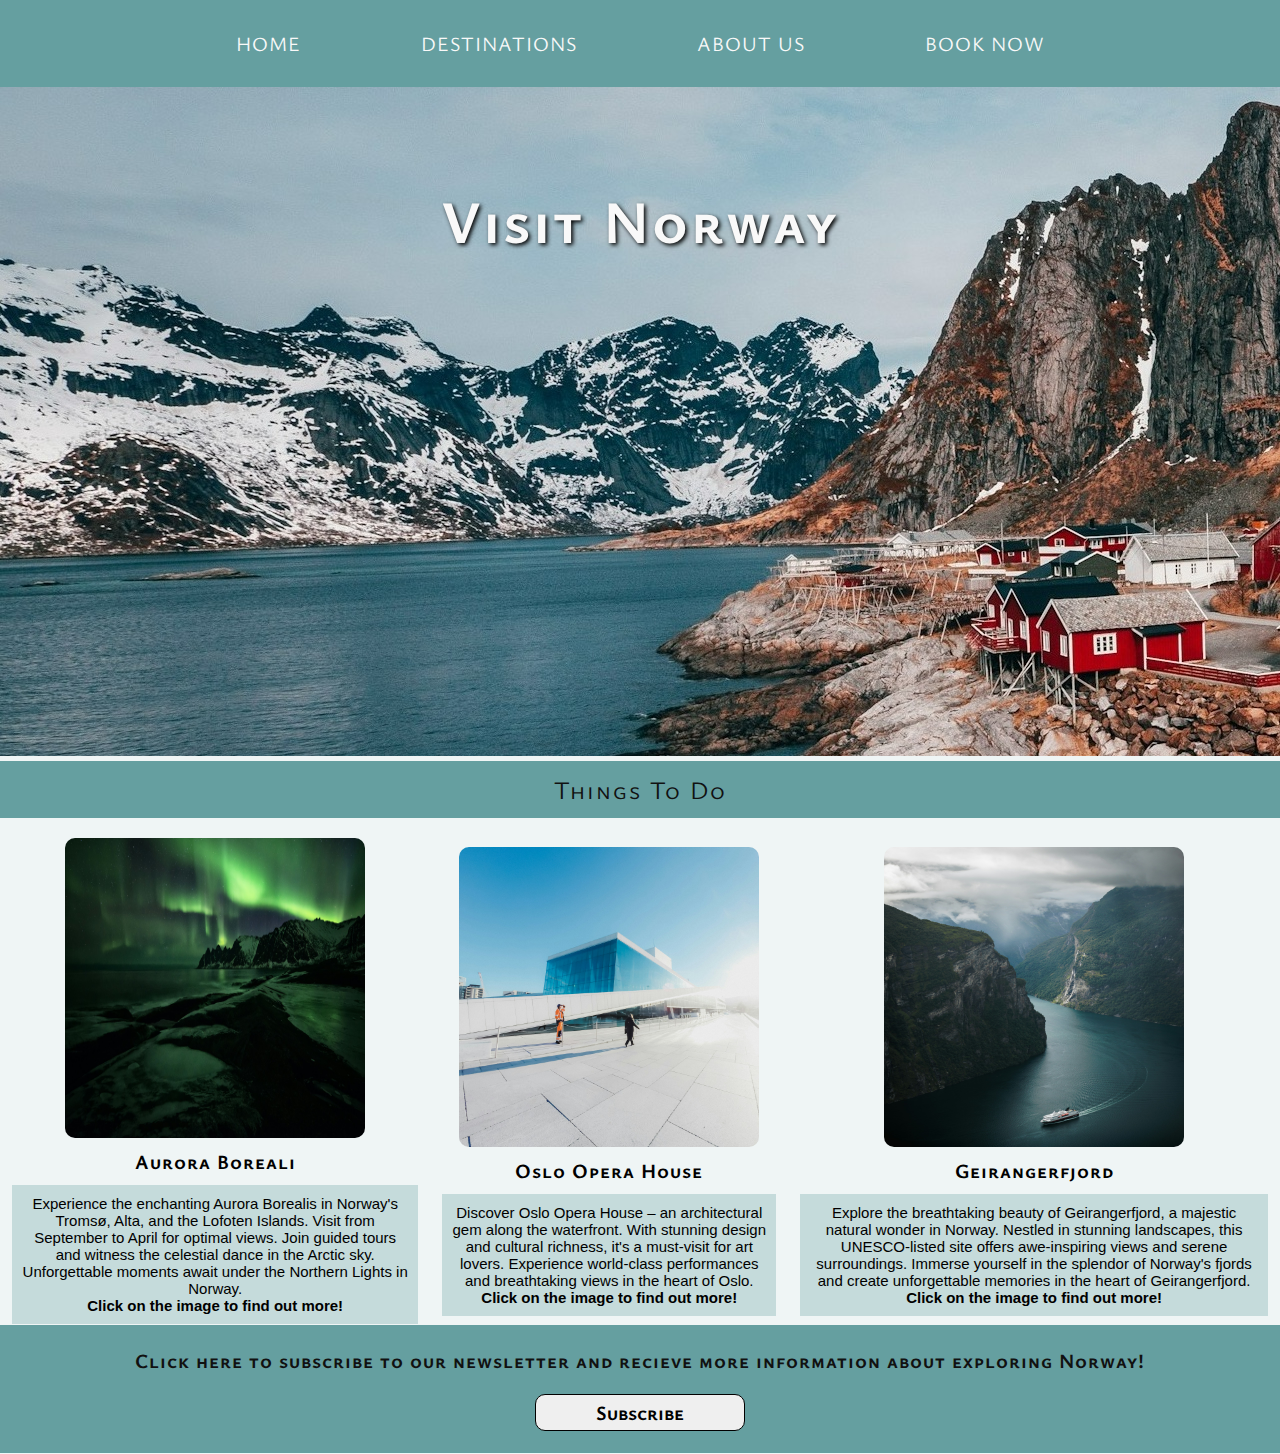
<file: norway.html>
<!DOCTYPE html>
<html lang="en">
  <head>
    <meta charset="UTF-8" />
    <meta name="viewport" content="width=device-width, initial-scale=1.0" />
    <title>Visit Norway</title>
    <link rel="stylesheet" href="webpage.css" />
    <link
      href="https://fonts.googleapis.com/css2?family=Ysabeau+SC:wght@500&display=swap"
      rel="stylesheet"
    />
  </head>
  <body>
    <div class="nav-bar">
      <ul>
        <li><a href="index.html">HOME</a></li>
        <li>
          <a href="#">DESTINATIONS</a>
          <div class="dropdown">
            <a href="japan.html">Japan</a>
            <a href="vietnam.html">Vietnam</a>
            <a href="norway.html">Norway</a>
          </div>
        </li>
        <li><a href="#">ABOUT US</a></li>
        <li><a href="#">BOOK NOW</a></li>
      </ul>
    </div>
    <div class="image-container">
      <img class="norway" src="Norway2.jpg" alt="Norway"/>
      <h1>Visit Norway</h1>
    </div>
    <div class="heading2">
      <h4>Things To Do</h4>
    </div>
    <section class="activities">
      <div class="row">
        <div class="column">
          <a
            href="https://www.visitnorway.com/things-to-do/nature-attractions/northern-lights/"target="_blank">
            <img
              class="things-to-do"
              src="nl.jpg"
              alt="NorthernLights"
          /></a>
          <h5>Aurora Boreali</h5>
          <p>Experience the enchanting Aurora Borealis in Norway's Tromsø, Alta, and the Lofoten Islands. 
            Visit from September to April for optimal views. 
            Join guided tours and witness the celestial dance in the Arctic sky. 
            Unforgettable moments await under the Northern Lights in Norway.<br/>
            <strong>Click on the image to find out more!</strong>
          </p>
        </div>
      </div>
      <div class="row">
        <div class="column">
          <a
            href="https://www.operaen.no/en/"
            target="_blank"
          >
            <img class="things-to-do" src="oslo.jpg" alt="Oslo Opera House"
          /></a>
          <h5>Oslo Opera House</h5>
          <p>
            Discover Oslo Opera House – an architectural gem along the waterfront. 
            With stunning design and cultural richness, it's a must-visit for art lovers. 
            Experience world-class performances and breathtaking views in the heart of Oslo.<br/>
            <strong>Click on the image to find out more!</strong>
          </p>
        </div>
      </div>
      <div class="row">
        <div class="column">
          <a
            href="https://www.visitnorway.com/places-to-go/fjord-norway/the-geirangerfjord/"
            target="_blank"
          >
            <img class="things-to-do" src="fjord.jpg" alt="Geirangerfjord"
          /></a>
          <h5>Geirangerfjord</h5>
          <p>
            Explore the breathtaking beauty of Geirangerfjord, a majestic natural wonder in Norway. 
            Nestled in stunning landscapes, this UNESCO-listed site offers awe-inspiring views and serene surroundings. 
            Immerse yourself in the splendor of Norway's fjords and create unforgettable memories in the heart of Geirangerfjord.<br/>
            <strong>Click on the image to find out more!</strong>
          </p>
        </div>
      </div>
    </section>
    <div class="footer">
      <h6>
        Click here to subscribe to our newsletter and recieve more information
        about exploring Norway!
      </h6>
      <button>Subscribe</button>
    </div>
    <script src="index.js"></script>
  </body>
</html>
</file>
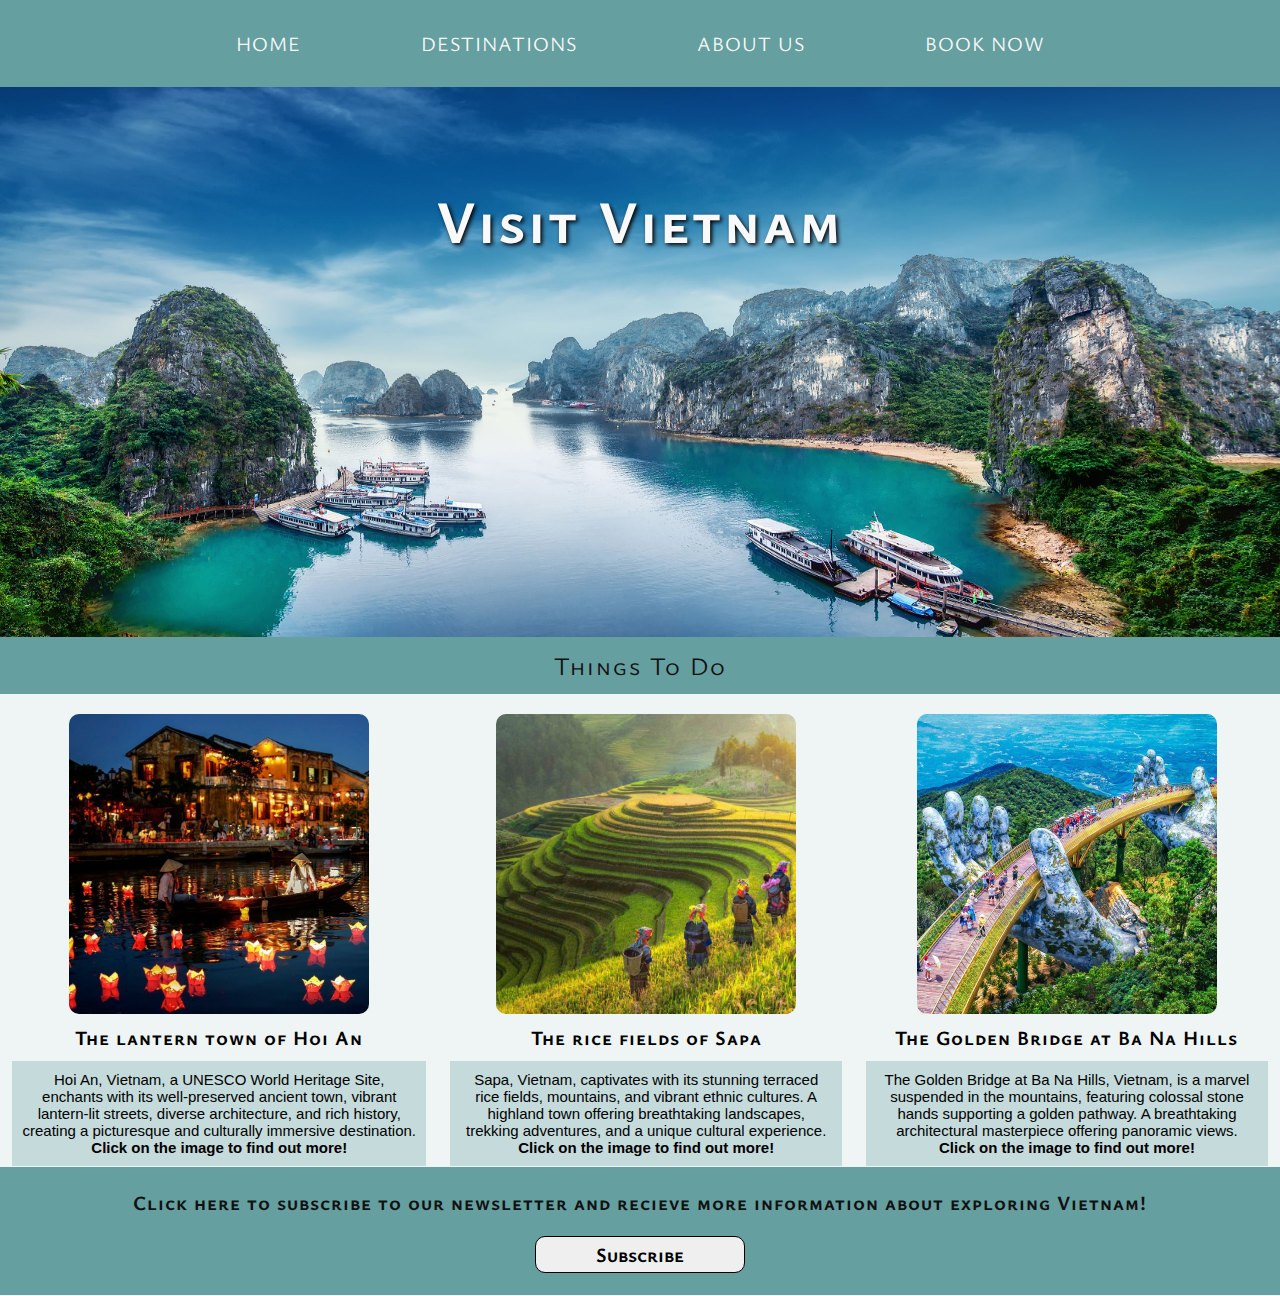
<file: vietnam.html>
<!DOCTYPE html>
<html lang="en">
  <head>
    <meta charset="UTF-8" />
    <meta name="viewport" content="width=device-width, initial-scale=1.0" />
    <title>Visit Vietnam</title>
    <link rel="stylesheet" href="webpage.css" />
    <link
      href="https://fonts.googleapis.com/css2?family=Ysabeau+SC:wght@500&display=swap"
      rel="stylesheet"
    />
  </head>
  <body>
    <div class="nav-bar">
      <ul>
        <li><a href="index.html">HOME</a></li>
        <li>
          <a href="#">DESTINATIONS</a>
          <div class="dropdown">
            <a href="japan.html">Japan</a>
            <a href="vietnam.html">Vietnam</a>
            <a href="norway.html">Norway</a>
          </div>
        </li>
        <li><a href="#">ABOUT US</a></li>
        <li><a href="#">BOOK NOW</a></li>
      </ul>
    </div>
    <div class="image-container">
      <img class="vietnam" src="halongbay.jpg" alt="Ha Long Bay" />
      <h1>Visit Vietnam</h1>
    </div>
    <div class="heading2">
      <h4>Things To Do</h4>
    </div>
    <section class="activities">
      <div class="row">
        <div class="column">
          <a
            href="https://vietnam.travel/places-to-go/central-vietnam/hoi-an"
            target="_blank"
            ><img
              class="things-to-do"
              src="hoian.jpg"
              alt="Hoi An lantern boats"
          /></a>
          <h5>The lantern town of Hoi An</h5>
          <p>
            Hoi An, Vietnam, a UNESCO World Heritage Site, enchants with its
            well-preserved ancient town, vibrant lantern-lit streets, diverse
            architecture, and rich history, creating a picturesque and
            culturally immersive destination.<br/>
            <strong>Click on the image to find out more!</strong>
          </p>
        </div>
      </div>
      <div class="row">
        <div class="column">
          <a
            href="https://vietnam.travel/places-to-go/northern-vietnam/sapa"
            target="_blank"
          >
            <img class="things-to-do" src="sapa.jpg" alt="Rice fields of Sapa"
          /></a>
          <h5>The rice fields of Sapa</h5>
          <p>
            Sapa, Vietnam, captivates with its stunning terraced rice fields,
            mountains, and vibrant ethnic cultures. A highland town offering
            breathtaking landscapes, trekking adventures, and a unique cultural
            experience.<br/>
            <strong>Click on the image to find out more!</strong>
          </p>
        </div>
      </div>
      <div class="row">
        <div class="column">
          <a
            href="https://banahills.sunworld.vn/en/experience/golden-bridge"
            target="_blank"
          >
            <img class="things-to-do" src="bana.jpg" alt="Bana Hills"
          /></a>
          <h5>The Golden Bridge at Ba Na Hills</h5>
          <p>
            The Golden Bridge at Ba Na Hills, Vietnam, is a marvel suspended in
            the mountains, featuring colossal stone hands supporting a golden
            pathway. A breathtaking architectural masterpiece offering panoramic
            views.<br/>
            <strong>Click on the image to find out more!</strong>
          </p>
        </div>
      </div>
    </section>
    <div class="footer">
      <h6>
        Click here to subscribe to our newsletter and recieve more information
        about exploring Vietnam!
      </h6>
      <button>Subscribe</button>
    </div>
    <script src="index.js"></script>
  </body>
</html>
</file>
<file: webpage.css>
body {
  margin: 0;
  padding: 0;
  font-family: "Ysabeau SC", sans-serif;
  background-color: rgba(101, 159, 160, 0.1);
}

.nav-bar {
  background-color: #659fa0;
  margin: 0;
  padding: 30px;
}

li {
  list-style: none;
  padding: 0;
  margin: 0 60px;
  font-size: 20px;
  letter-spacing: 1px;
}

ul {
  display: flex;
  justify-content: center;
  padding: 0;
  margin: 0;
  list-style-type: none;
}

.nav-bar a {
  display: block;
  text-decoration: none;
  color: #f9f9f9;
  transition: color 0.1s ease-in-out;
}

.nav-bar a:hover {
  color: #333;
}

.nav-bar .dropdown {
  display: none;
  position: absolute;
  background-color: #659fa0;
  box-shadow: 0 8px 16px rgba(0, 0, 0, 0.1);
  z-index: 1;
}

.nav-bar li:hover .dropdown {
  display: block;
  cursor: pointer;
}

.nav-bar .dropdown a {
  padding: 10px;
}

.vietnam {
  width: 100%;
  height: 550px;
  display: block;
}

.image-container {
  width: 100%;
}

h1 {
  position: absolute;
  top: 20%;
  left: 50%;
  transform: translate(-50%, -50%);
  text-align: center;
  color: #f9f9f9;
  letter-spacing: 3px;
  font-size: 60px;
  text-shadow: 2px 2px 4px black;
}

.heading2 {
  background-color: #659fa0;
  margin: 0;
  padding: 10px;
}

h4 {
  text-align: center;
  font-size: 25px;
  letter-spacing: 2px;
  margin: 2px;
  font-weight: normal;
  color: #111111;
}

.column {
  text-align: center;
}

.column img {
  width: 300px;
  height: 300px;
  border-radius: 10px;
  margin: auto;
}

.activities {
  display: flex;
  margin-top: 20px;
}

.row {
  display: flex;
  align-items: center;
  justify-content: center;
}

.things-to-do {
  width: 100%;
  height: 100%;
  transition: transform 0.3s ease;
}

.things-to-do:hover {
  transform: scale(1.1);
}

h5 {
  font-size: 20px;
  margin-top: 5px;
  letter-spacing: 1px;
  margin-bottom: 10px;
}

p {
  margin: 0px 12px;
  font-size: 15px;
  padding: 10px;
  background-color: rgba(101, 159, 160, 0.3);
  /*border-radius: 10px;*/
  font-family: "Lucida Sans", "Lucida Sans Regular", "Lucida Grande",
    "Lucida Sans Unicode", Geneva, Verdana, sans-serif;
}

h6 {
  text-align: center;
  font-size: 20px;
  margin: 20px 0px;
  letter-spacing: 1px;
  color: #111111;
}

button {
  display: block;
  margin: 20px auto;
  padding: 4px 60px;
  border: 1px solid black;
  border-radius: 10px;
  font-family: "Ysabeau SC", sans-serif;
  font-weight: bold;
  font-size: 20px;
  transition: background-color 0.3s ease;
}

button:hover {
  background-color: #111111;
  color: #ffffff;
  cursor: pointer;
}

.footer {
  background-color: #659fa0;
  margin: 1px 0;
  padding: 2px;
}
</file>
